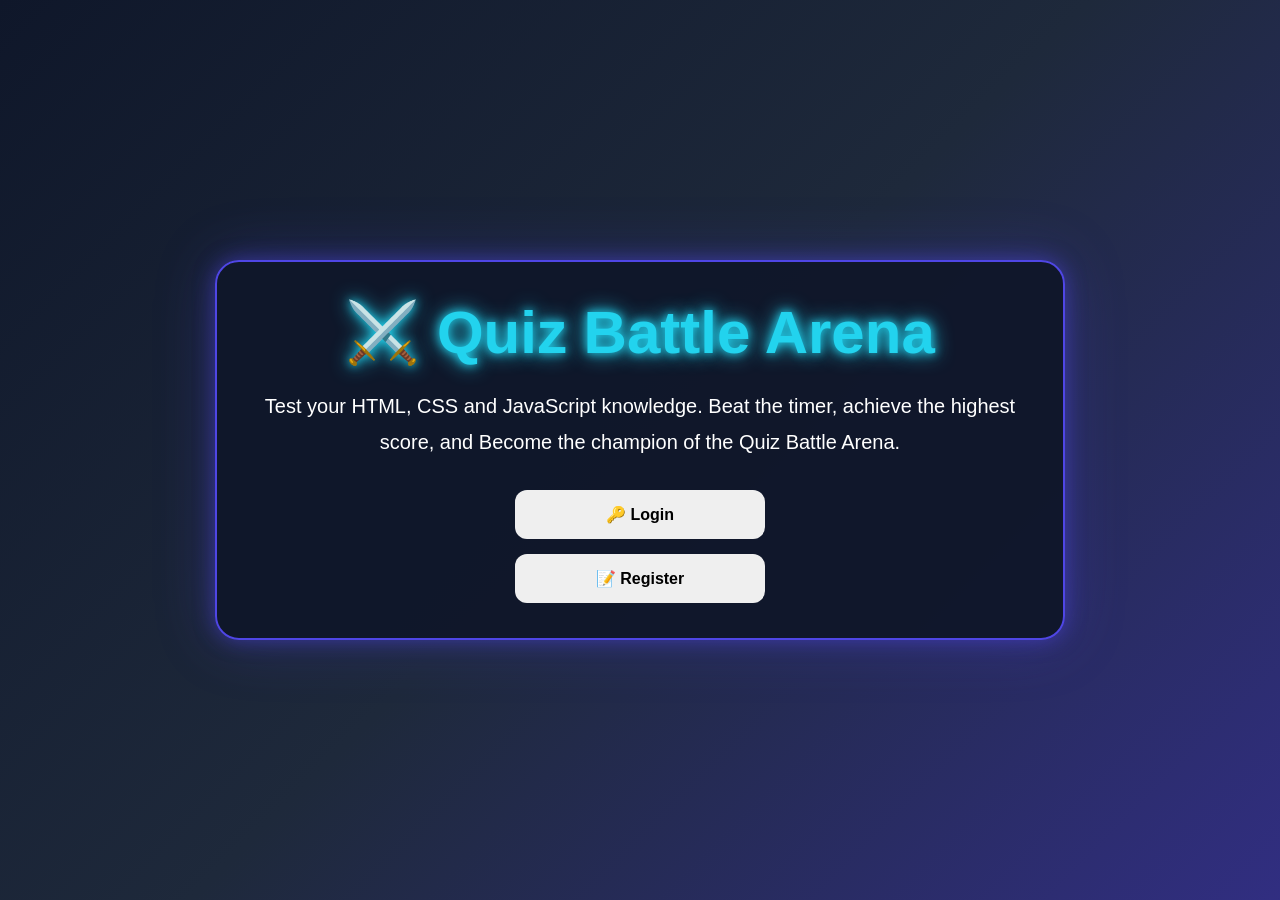
<file: index.html>
<!DOCTYPE html>
<html lang="en">
<head>
    <meta charset="UTF-8">
    <meta name="viewport" content="width=device-width, initial-scale=1.0">
    <title>⚔️ Quiz Battle Arena</title>

    <link rel="stylesheet" href="css/style.css">
</head>
<body>

    <div class="quiz-container">

        <h1 class="home-title">
            ⚔️ Quiz Battle Arena
        </h1>

        <p class="home-description">
            Test your HTML, CSS and JavaScript knowledge.
            Beat the timer, achieve the highest score,
            and Become the champion of the Quiz Battle Arena.
        </p>

        <div class="home-buttons">

            <button onclick="window.location.href='login.html'">
                🔑 Login
            </button>

            <button onclick="window.location.href='register.html'">
                📝 Register
            </button>

        </div>

    </div>

</body>
</html>
</file>
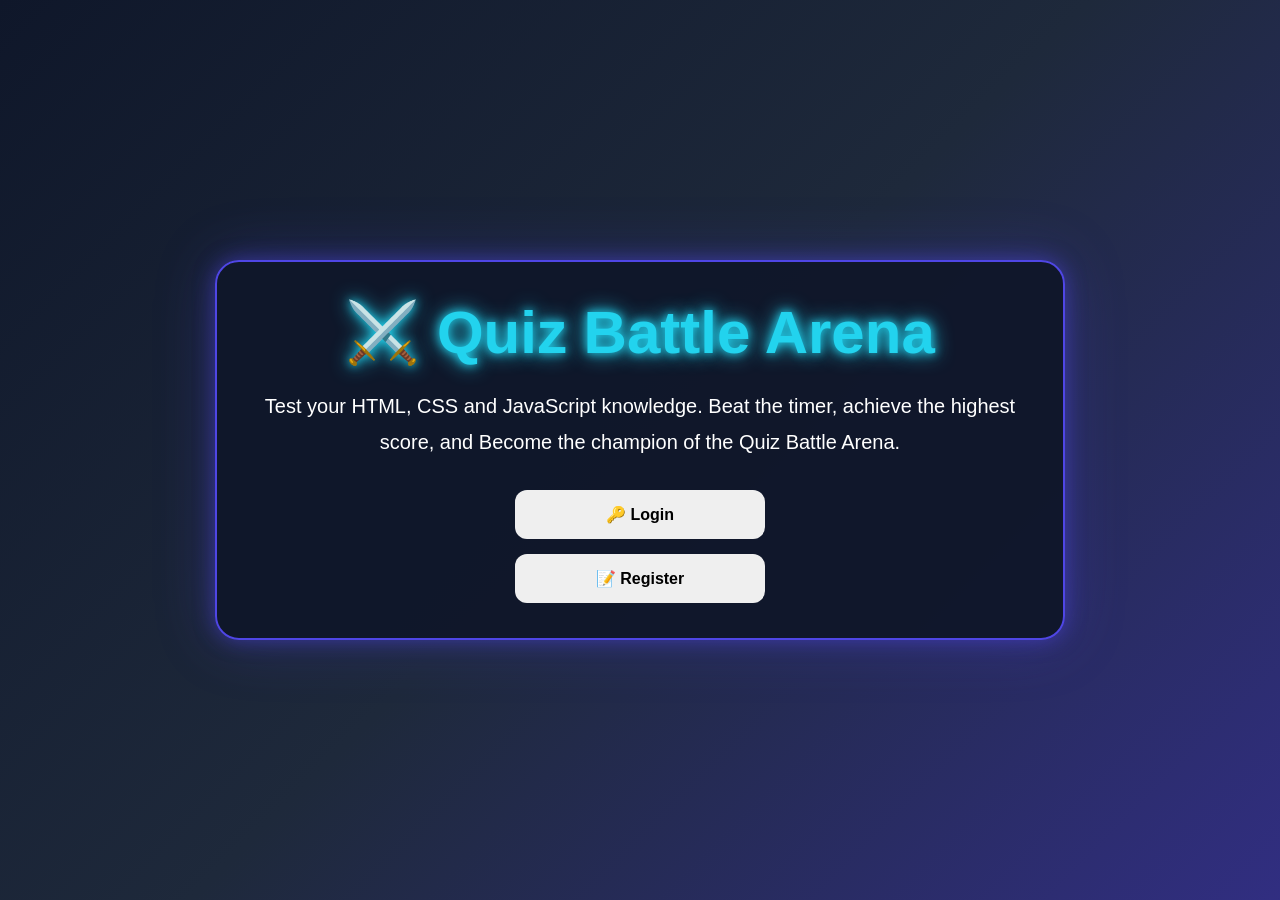
<file: dashboard.html>
<!DOCTYPE html>
<html lang="en">
<head>
    <meta charset="UTF-8">
    <meta name="viewport" content="width=device-width, initial-scale=1.0">
    <title>⚔️ Quiz Battle Arena</title>

    <link rel="stylesheet" href="css/style.css">
</head>
<body>

    <div class="quiz-container">

        <div class="quiz-header">

            <h2>
                Welcome,
                <span id="username"></span>
            </h2>

            <button id="logoutBtn">
                Logout
            </button>

        </div>

        <h1 class="home-title">
            ⚔️ Quiz Battle Arena
        </h1>

        <p class="home-description">
            Choose what you want to do.
        </p>

        <div class="home-buttons">

            <button onclick="window.location.href='quiz.html'">
                🎮 Start Game
            </button>

            <button onclick="window.location.href='leaderboard.html'">
                🏆 View Leaderboard
            </button>

        </div>

    </div>

    <script>
        const currentUser = JSON.parse(
            localStorage.getItem("currentUser")
        );

        if (!currentUser) {
            window.location.href = "index.html";
        }

        document.getElementById("username").textContent =
            currentUser.name;

        document
            .getElementById("logoutBtn")
            .addEventListener("click", () => {

                localStorage.removeItem("currentUser");

                window.location.href = "index.html";
            });
    </script>

</body>
</html>
</file>
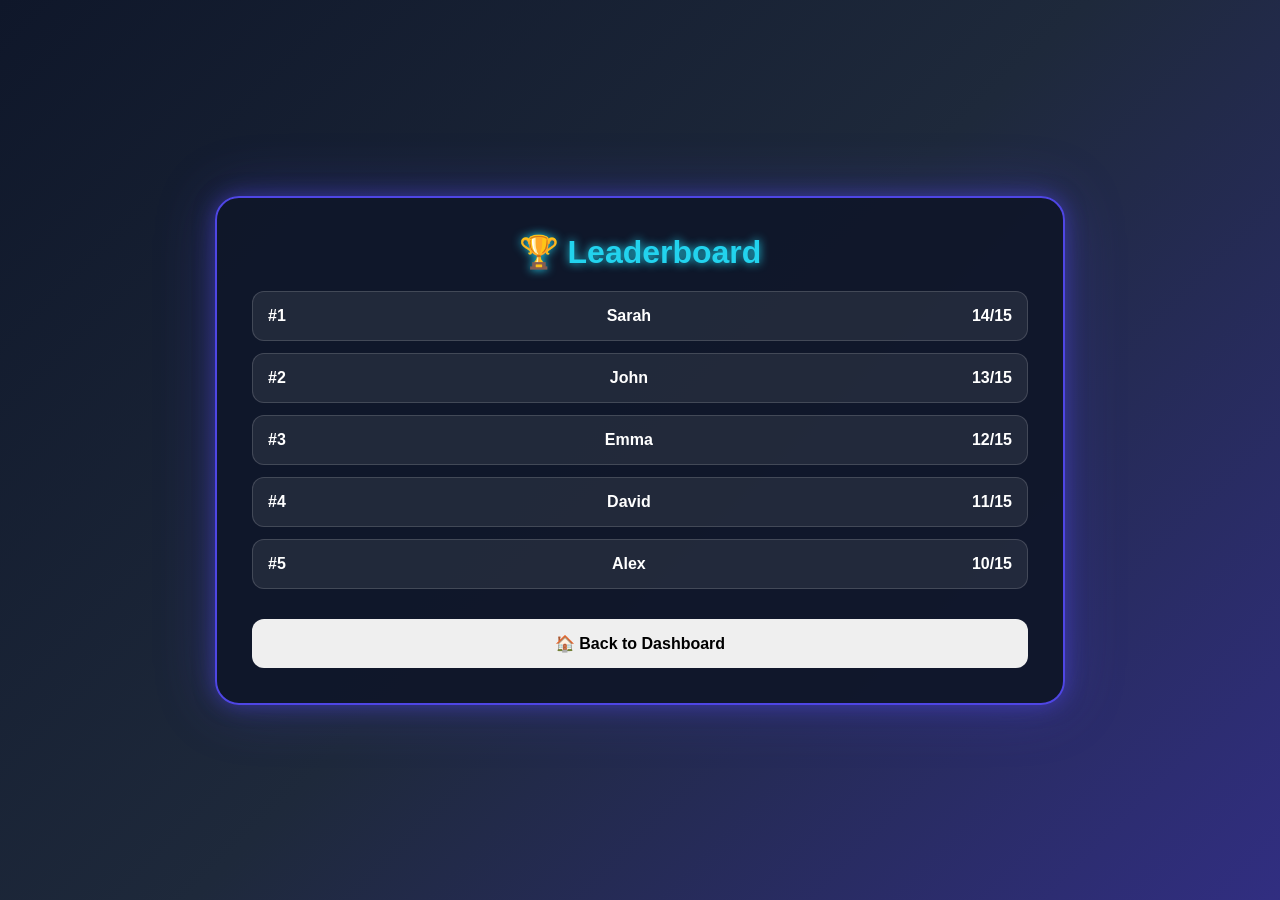
<file: leaderboard.html>
<!DOCTYPE html>
<html lang="en">
<head>
    <meta charset="UTF-8">
    <meta name="viewport" content="width=device-width, initial-scale=1.0">
    <title>Leaderboard</title>

    <link rel="stylesheet" href="css/style.css">
</head>
<body>

    <div class="quiz-container">

        <h1>🏆 Leaderboard</h1>

        <div id="leaderboard"></div>

        <br>

        <button onclick="window.location.href='dashboard.html'">
    🏠 Back to Dashboard
</button>

    </div>

    <script src="js/leaderboard.js"></script>

</body>
</html>
</file>
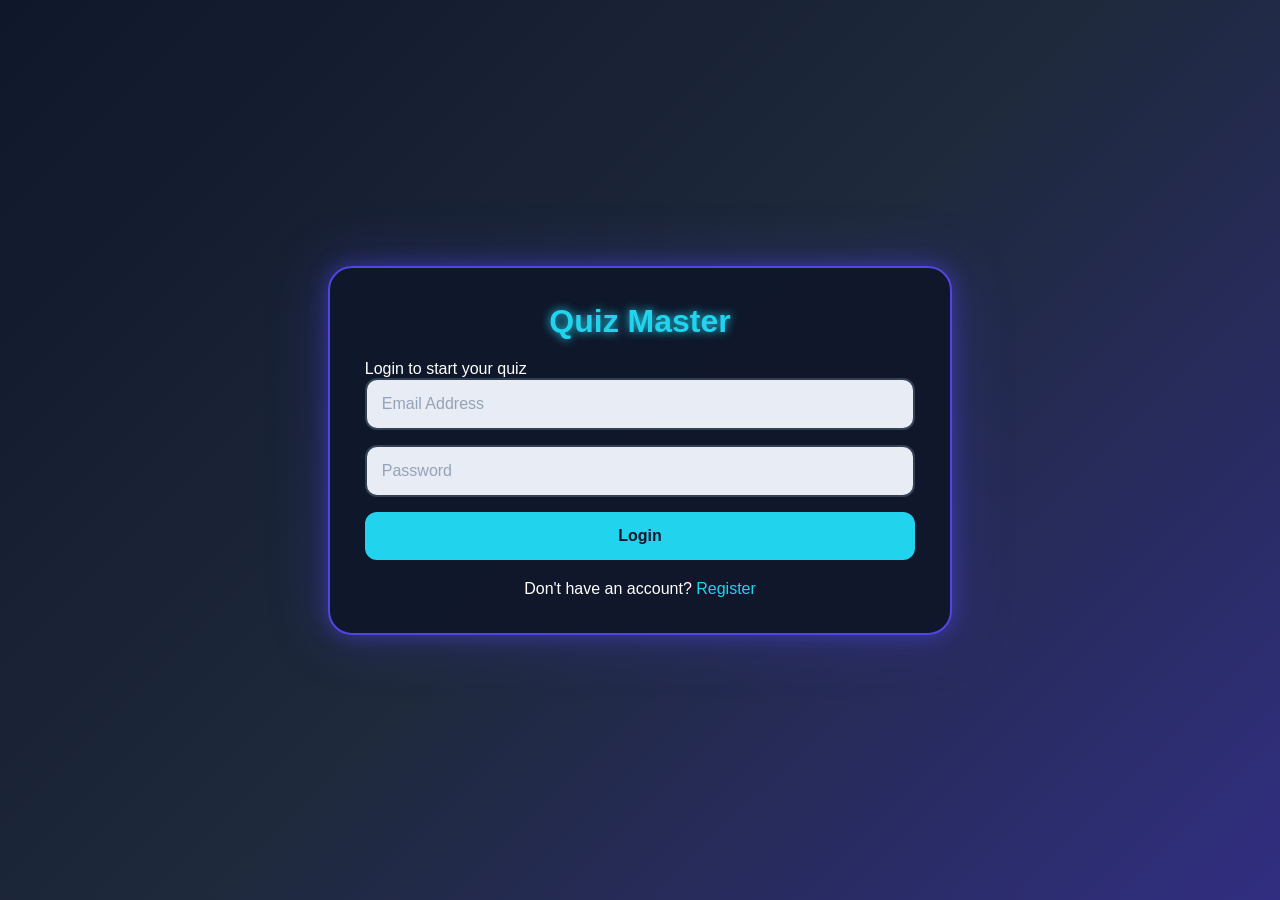
<file: login.html>
<!DOCTYPE html>
<html lang="en">
<head>
    <meta charset="UTF-8">
    <meta name="viewport" content="width=device-width, initial-scale=1.0">
    <title>Quiz App - Login</title>

    <link rel="stylesheet" href="css/style.css">
</head>
<body>

    <div class="auth-container">

        <div class="auth-card">

            <h1>Quiz Master</h1>
            <p>Login to start your quiz</p>

            <form id="loginForm">

                <input
                    type="email"
                    id="email"
                    placeholder="Email Address"
                    required
                >

                <input
                    type="password"
                    id="password"
                    placeholder="Password"
                    required
                >

                <button type="submit">
                    Login
                </button>

            </form>

            <p class="bottom-text">
                Don't have an account?
                <a href="register.html">Register</a>
            </p>

        </div>

    </div>

    <script src="js/auth.js"></script>

</body>
</html>
</file>
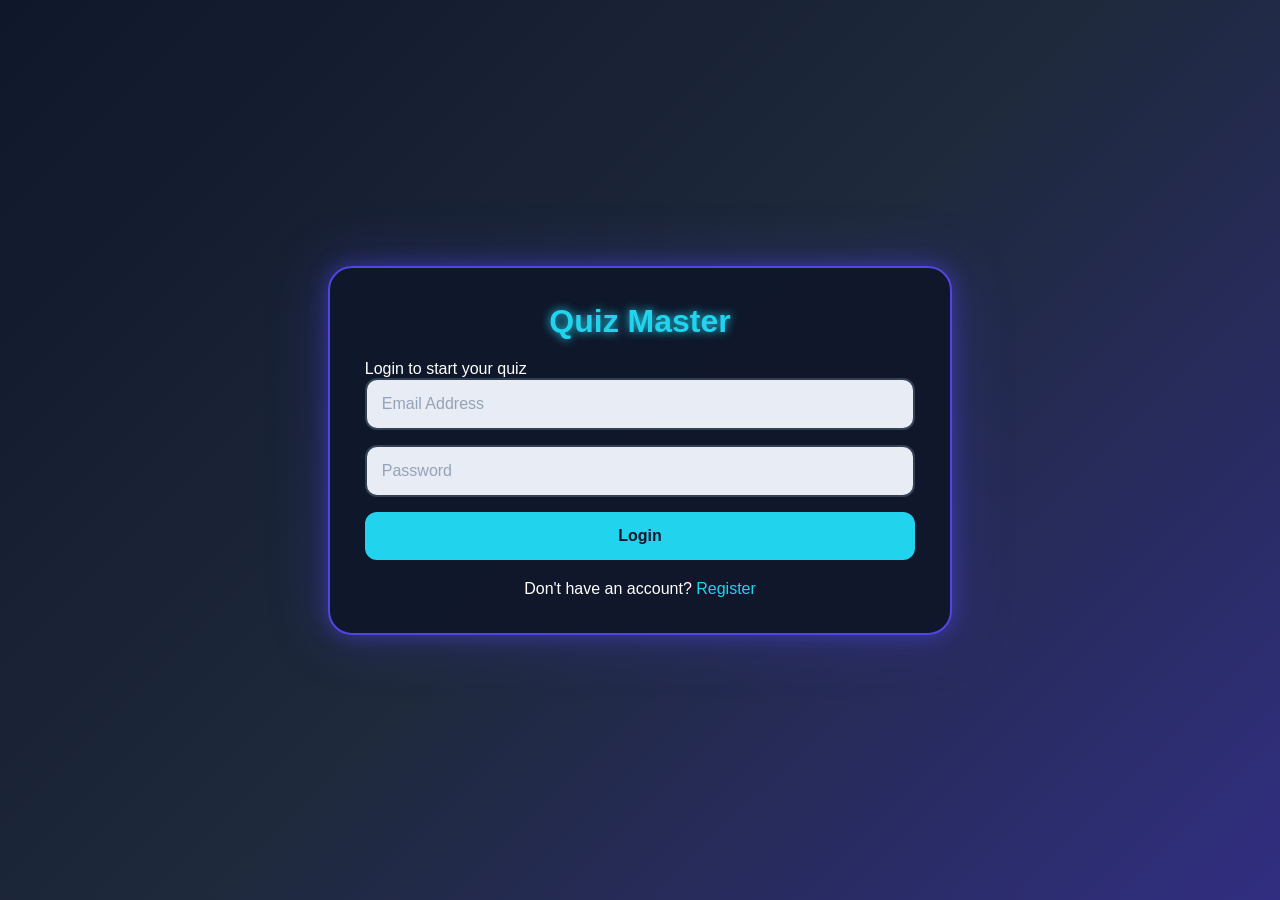
<file: quiz.html>
<!DOCTYPE html>
<html lang="en">
<head>
    <meta charset="UTF-8">
    <meta name="viewport" content="width=device-width, initial-scale=1.0">
    <title>⚔️ Quiz Battle Arena</title>

    <link rel="stylesheet" href="css/style.css">
</head>
<body>

    <div class="quiz-container">

        <div class="quiz-header">

            <h2>
                Welcome,
                <span id="username"></span>
            </h2>

            <button id="logoutBtn">
                Logout
            </button>

        </div>

        <h1>⚔️ Quiz Battle Arena</h1>

        <div class="progress">
            Question
            <span id="currentQuestion">1</span>/15
        </div>

        <div class="timer">
            ⏱ Time Left:
            <span id="timer">15</span>s
        </div>

        <h2 id="question"></h2>

        <div id="answers" class="answers"></div>

        <button id="nextBtn">
            Next Question
        </button>

    </div>

    <script src="js/quiz.js"></script>

</body>
</html>
</file>
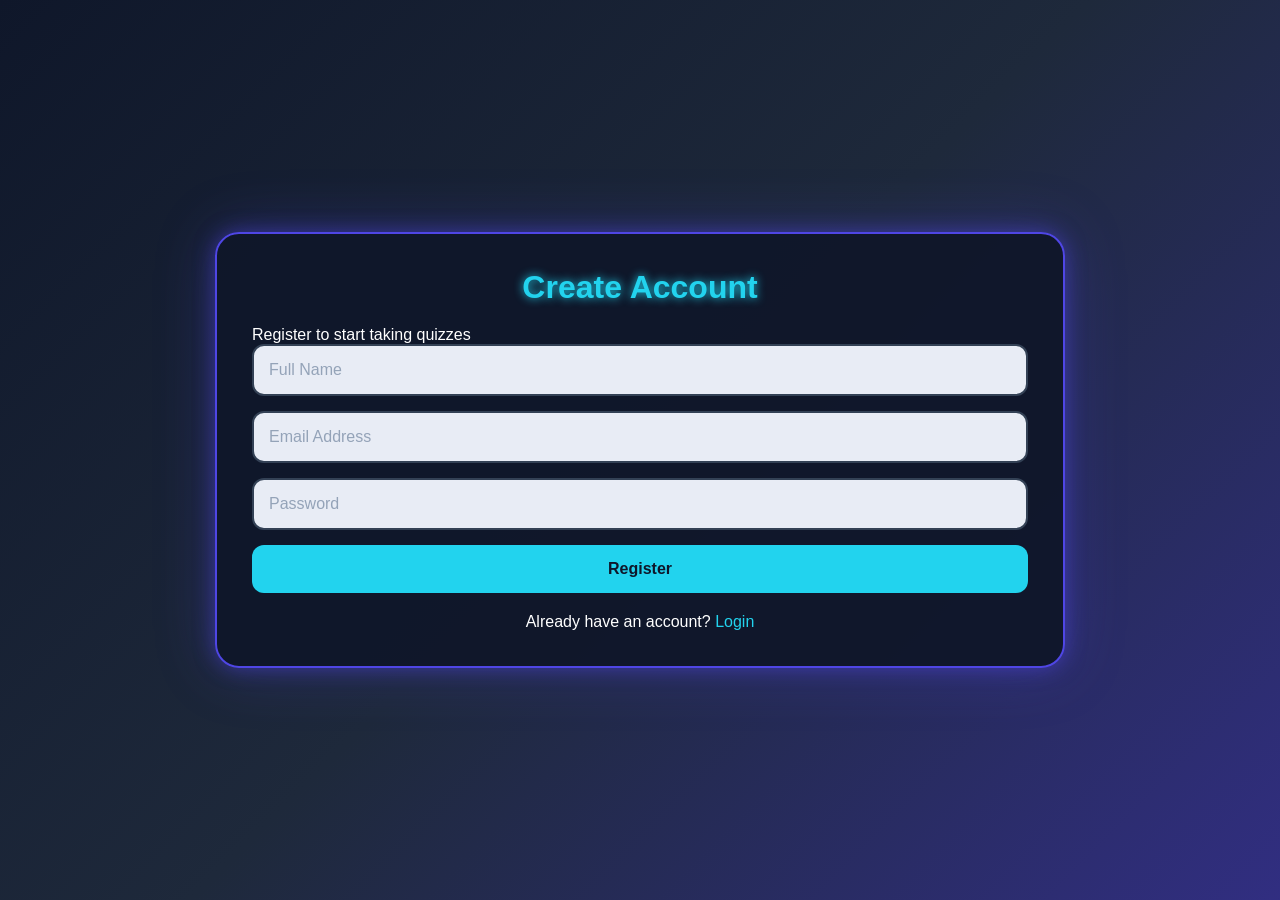
<file: register.html>
<!DOCTYPE html>
<html lang="en">
<head>
    <meta charset="UTF-8">
    <meta name="viewport" content="width=device-width, initial-scale=1.0">
    <title>Quiz App - Register</title>

    <link rel="stylesheet" href="css/style.css">
</head>
<body>

    <div class="auth-container">

        <div class="auth-card">

            <h1>Create Account</h1>
            <p>Register to start taking quizzes</p>

            <form id="registerForm">

                <input
                    type="text"
                    id="name"
                    placeholder="Full Name"
                    required
                >

                <input
                    type="email"
                    id="regEmail"
                    placeholder="Email Address"
                    required
                >

                <input
                    type="password"
                    id="regPassword"
                    placeholder="Password"
                    required
                >

                <button type="submit">
                    Register
                </button>

            </form>

            <p class="bottom-text">
                Already have an account?
                <a href="index.html">Login</a>
            </p>

        </div>

    </div>

    <script src="js/auth.js"></script>

</body>
</html>
</file>
<file: css/style.css>
/* RESET */

*{
    margin:0;
    padding:0;
    box-sizing:border-box;
    font-family:'Segoe UI',sans-serif;
}

body{
    min-height:100vh;
    display:flex;
    justify-content:center;
    align-items:center;
    padding:20px;

    background:
    linear-gradient(
        135deg,
        #0f172a,
        #1e293b,
        #312e81
    );

    color:white;
}

/* QUIZ CARD */

.auth-card,
.quiz-container{

    width:100%;
    max-width:850px;

    background:rgba(15,23,42,0.95);

    border:2px solid #4f46e5;

    border-radius:24px;

    padding:35px;

    box-shadow:
    0 0 20px rgba(79,70,229,0.5),
    0 0 60px rgba(79,70,229,0.3);

    animation:fadeIn .5s ease;
}

@keyframes fadeIn{
    from{
        opacity:0;
        transform:translateY(20px);
    }
    to{
        opacity:1;
        transform:translateY(0);
    }
}

/* HEADINGS */

h1{
    text-align:center;
    margin-bottom:20px;

    color:#22d3ee;

    text-shadow:
    0 0 10px #22d3ee;
}

h2{
    color:white;
}

h3{
    color:#cbd5e1;
}

/* INPUTS */

input{
    width:100%;

    padding:15px;

    margin-bottom:15px;

    border:2px solid #334155;

    border-radius:12px;

    background:#e8ecf5;

    color:rgb(3, 3, 3);

    font-size:16px;
}

input:focus{
    outline:none;

    border-color:#22d3ee;

    box-shadow:
    0 0 10px #22d3ee;
}

input::placeholder{
    color:#94a3b8;
}

/* BUTTONS */

button{
    width:100%;

    padding:15px;

    border:none;

    border-radius:12px;

    cursor:pointer;

    font-size:16px;

    font-weight:bold;

    transition:.3s;
}

/* LOGIN BUTTON */

.auth-card button{
    background:#22d3ee;
    color:#0f172a;
}

.auth-card button:hover{
    transform:scale(1.03);

    box-shadow:
    0 0 20px #22d3ee;
}

/* QUIZ HEADER */

.quiz-header{
    display:flex;
    justify-content:space-between;
    align-items:center;

    margin-bottom:25px;
}

/* PROGRESS */

.progress{
    margin-bottom:20px;

    color:#22d3ee;

    font-weight:bold;
}

/* QUESTION */

#question{
    font-size:28px;

    margin-bottom:25px;

    color:white;
}

/* ANSWERS */

.answers{
    display:flex;
    flex-direction:column;
    gap:15px;

    margin-bottom:25px;
}

.answer-btn{
    background:#1e293b;

    color:white;

    border:2px solid transparent;

    text-align:left;

    padding:18px;

    border-radius:14px;

    transition:.3s;
}

.answer-btn:hover{

    border-color:#22d3ee;

    transform:translateX(6px);

    box-shadow:
    0 0 15px rgba(34,211,238,.5);
}

.answer-btn.selected{

    background:#22d3ee;

    color:#0f172a;

    border-color:#22d3ee;

    font-weight:bold;
}

/* NEXT BUTTON */

#nextBtn{

    background:#8b5cf6;

    color:white;
}

#nextBtn:hover{

    transform:scale(1.02);

    box-shadow:
    0 0 20px #8b5cf6;
}

/* LOGOUT */

#logoutBtn{

    width:auto;

    background:#ef4444;

    color:white;

    padding:12px 18px;
}

#logoutBtn:hover{

    box-shadow:
    0 0 15px #ef4444;
}

/* LINKS */

.bottom-text{
    margin-top:20px;
    text-align:center;
}

.bottom-text a{
    color:#22d3ee;
    text-decoration:none;
}

/* MOBILE */

@media(max-width:768px){

    .quiz-container,
    .auth-card{
        padding:25px;
    }

    #question{
        font-size:22px;
    }

    .quiz-header{
        flex-direction:column;
        align-items:flex-start;
        gap:10px;
    }

    #logoutBtn{
        width:100%;
    }
}
#leaderboard{
    margin-top:20px;
}

.leaderboard-row{
    display:flex;
    justify-content:space-between;
    align-items:center;

    padding:15px;
    margin-bottom:12px;

    background:rgba(255,255,255,0.08);

    border:1px solid rgba(255,255,255,0.15);

    border-radius:12px;

    color:white;

    font-weight:600;
}
/* HOME PAGE */

.home-title{
    font-size:60px;
    text-align:center;
    margin-bottom:20px;

    color:#22d3ee;

    text-shadow:
        0 0 10px #22d3ee,
        0 0 20px #22d3ee;
}

.home-description{
    text-align:center;

    font-size:20px;

    line-height:1.8;

    color:#ffffff;

    margin-bottom:30px;
}

.home-buttons{
    display:flex;

    flex-direction:column;

    gap:15px;

    align-items:center;
}

.home-buttons button{
    width:250px;
}

@media(max-width:768px){

    .home-title{
        font-size:40px;
    }

    .home-description{
        font-size:16px;
    }

    .home-buttons button{
        width:100%;
    }
}
</file>
